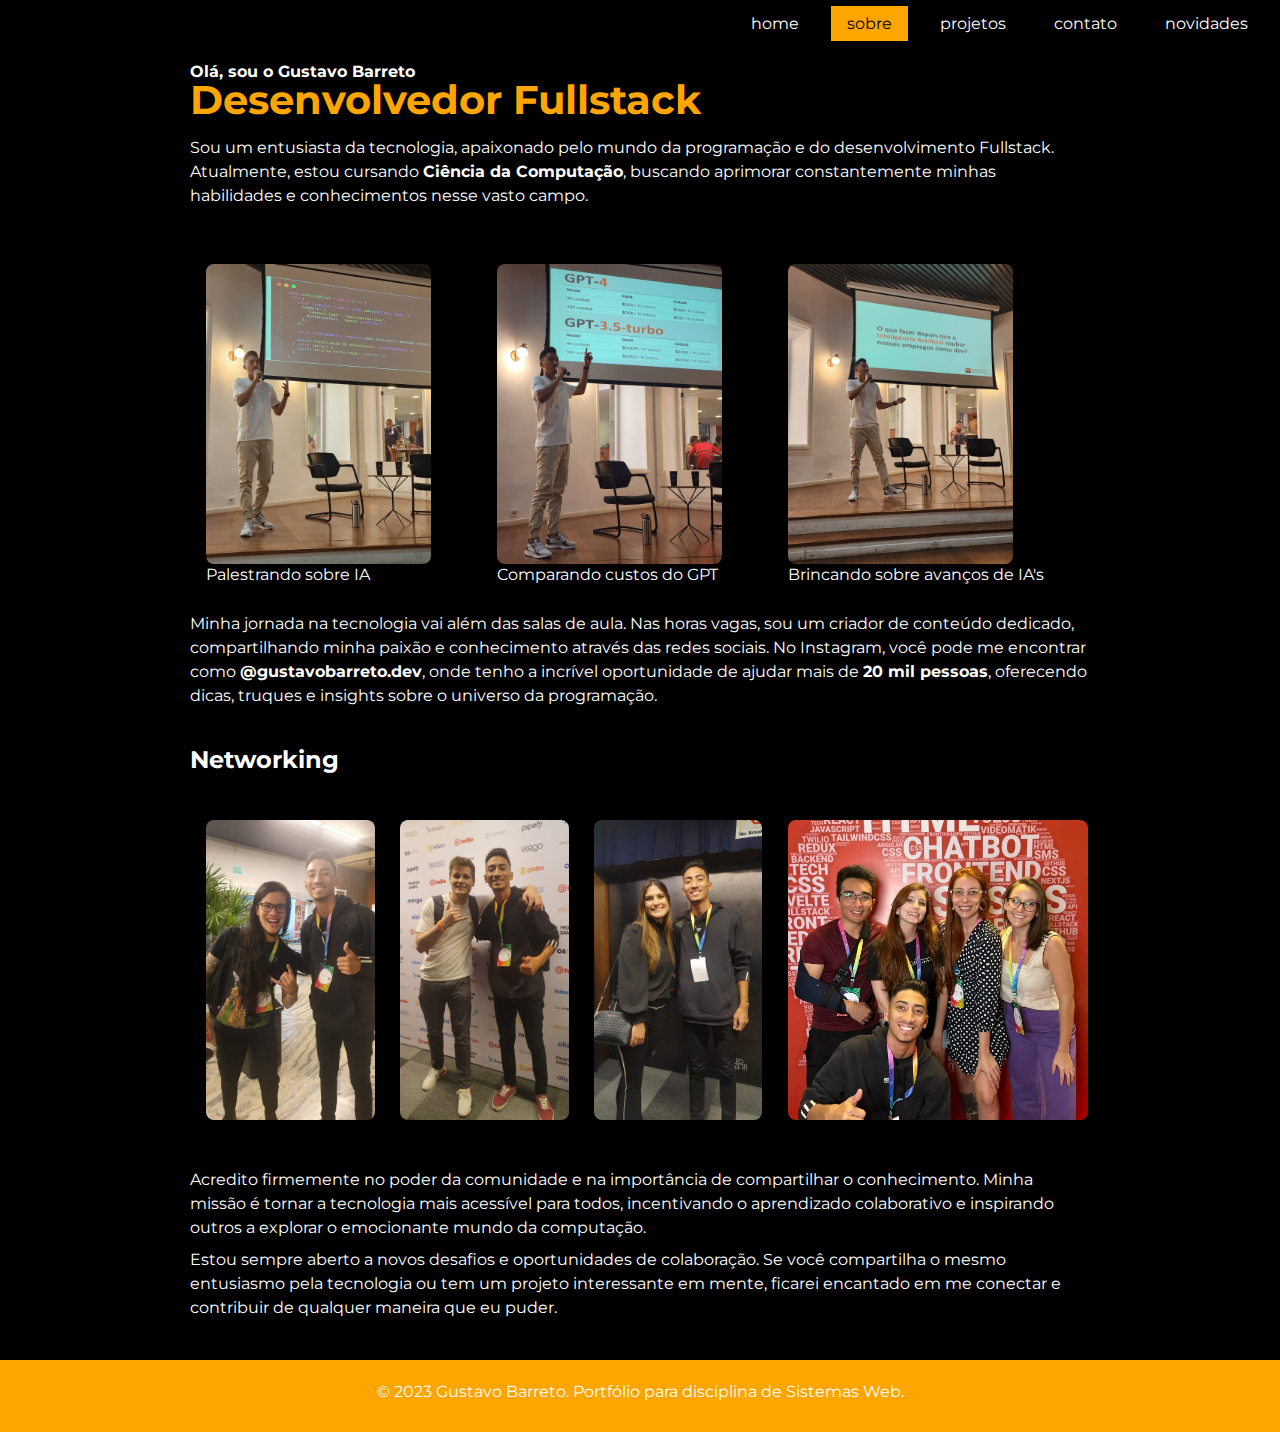
<file: about.html>
<!DOCTYPE html>
<html lang="pt-BR">

<head>
  <meta charset="UTF-8">
  <meta name="viewport" content="width=device-width, initial-scale=1.0">
  <!-- JS imports -->

  <!-- CSS imports -->
  <link rel="stylesheet" href="./styles/reset.css" />
  <link rel="stylesheet" href="./styles/about/about-styles.css" />
  <link rel="stylesheet" href="./styles/global/responsive-menu.css">
  <link rel="stylesheet" href="./styles/global/footer.css">

  <title>Gustavo Barreto - Sobre</title>
</head>

<body>
  <header class="header">
    <nav role="navigation" class="navbar">
      <h1></h1>
      <div tabindex="1" class="hamburger" aria-expanded="false" aria-controls="menu" aria-label="Show Navigation Menu">
        <span class="bar"></span>
        <span class="bar"></span>
        <span class="bar"></span>
      </div>
      <ul class="nav-menu">
        <li class="nav-item">
          <a href="https://barretogustavo.github.io/gustavo-barreto/index.html" class="nav-link">home</a>
        </li>
        <li class="nav-item">
          <a href="#" class="nav-link in-focus">sobre</a>
        </li>
        <li class="nav-item">
          <a href="https://barretogustavo.github.io/gustavo-barreto/projects.html" class="nav-link">projetos</a>
        </li>
        <li class="nav-item">
          <a href="https://barretogustavo.github.io/gustavo-barreto/contact.html" class="nav-link">contato</a>
        </li>
        <li class="nav-item">
          <a href="https://barretogustavo.github.io/gustavo-barreto/news.html" class="nav-link">novidades</a>
        </li>
      </ul>
    </nav>
  </header>

  <div class="container">
    <div class="about-area">
      <div>
        <h3>Olá, sou o Gustavo Barreto</h3>
        <h1 class="title-primary">Desenvolvedor Fullstack</h1>
        <p>Sou um entusiasta da tecnologia, apaixonado pelo mundo da programação e do desenvolvimento
          Fullstack.
          Atualmente, estou
          cursando <strong>Ciência da Computação</strong>, buscando aprimorar constantemente minhas habilidades e
          conhecimentos nesse
          vasto campo.
        </p>
        <div class="gallery">
          <figure>
            <img src="assets/palestra-1.jpeg" height="100%" alt="Imagem 1">
            <figcaption>Palestrando sobre IA</figcaption>
          </figure>
          <figure>
            <img src="assets/palestra-2.jpeg" height="100%" alt="Imagem 1">
            <figcaption>Comparando custos do GPT</figcaption>
          </figure>
          <figure>
            <img src="assets/palestra-3.jpeg" height="100%" alt="Imagem 1">
            <figcaption>Brincando sobre avanços de IA's</figcaption>
          </figure>
        </div>
        <p>
          Minha jornada na tecnologia vai além das salas de aula. Nas horas vagas, sou um criador de conteúdo dedicado,
          compartilhando minha paixão e conhecimento através das redes sociais. No Instagram, você pode me encontrar
          como
          <strong><a href="https://www.instagram.com/gustavobarreto.dev/"
              target="_blank">@gustavobarreto.dev</a></strong>, onde tenho a incrível oportunidade de ajudar mais de
          <strong>20 mil
            pessoas</strong>,
          oferecendo dicas,
          truques e
          insights sobre o universo da programação.
        </p>
        <h2>Networking</h2>
        <div class="gallery">
          <figure>
            <img src="assets/criador-1.jpeg" height="100%" alt="Imagem 1">
          </figure>
          <figure>
            <img src="assets/criador-2.jpeg" height="100%" alt="Imagem 1">
          </figure>
          <figure>
            <img src="assets/criador-3.jpeg" height="100%" alt="Imagem 1">
          </figure>
          <figure>
            <img src="assets/criador-4.jpeg" height="100%" alt="Imagem 1">
          </figure>
        </div>

        <p>
          Acredito firmemente no poder da comunidade e na importância de compartilhar o conhecimento. Minha missão é
          tornar a
          tecnologia mais acessível para todos, incentivando o aprendizado colaborativo e inspirando outros a explorar o
          emocionante mundo da computação.

        </p>
        <p>

          Estou sempre aberto a novos desafios e oportunidades de colaboração. Se você compartilha o mesmo entusiasmo
          pela
          tecnologia ou tem um projeto interessante em mente, ficarei encantado em me conectar e contribuir de qualquer
          maneira
          que eu puder.
        </p>
      </div>
    </div>
  </div>
  <footer>
    <p>&copy; 2023 Gustavo Barreto. Portfólio para disciplina de Sistemas Web.</p>
  </footer>





  <script src="src/index.js"></script>
</body>

</html>
</file>
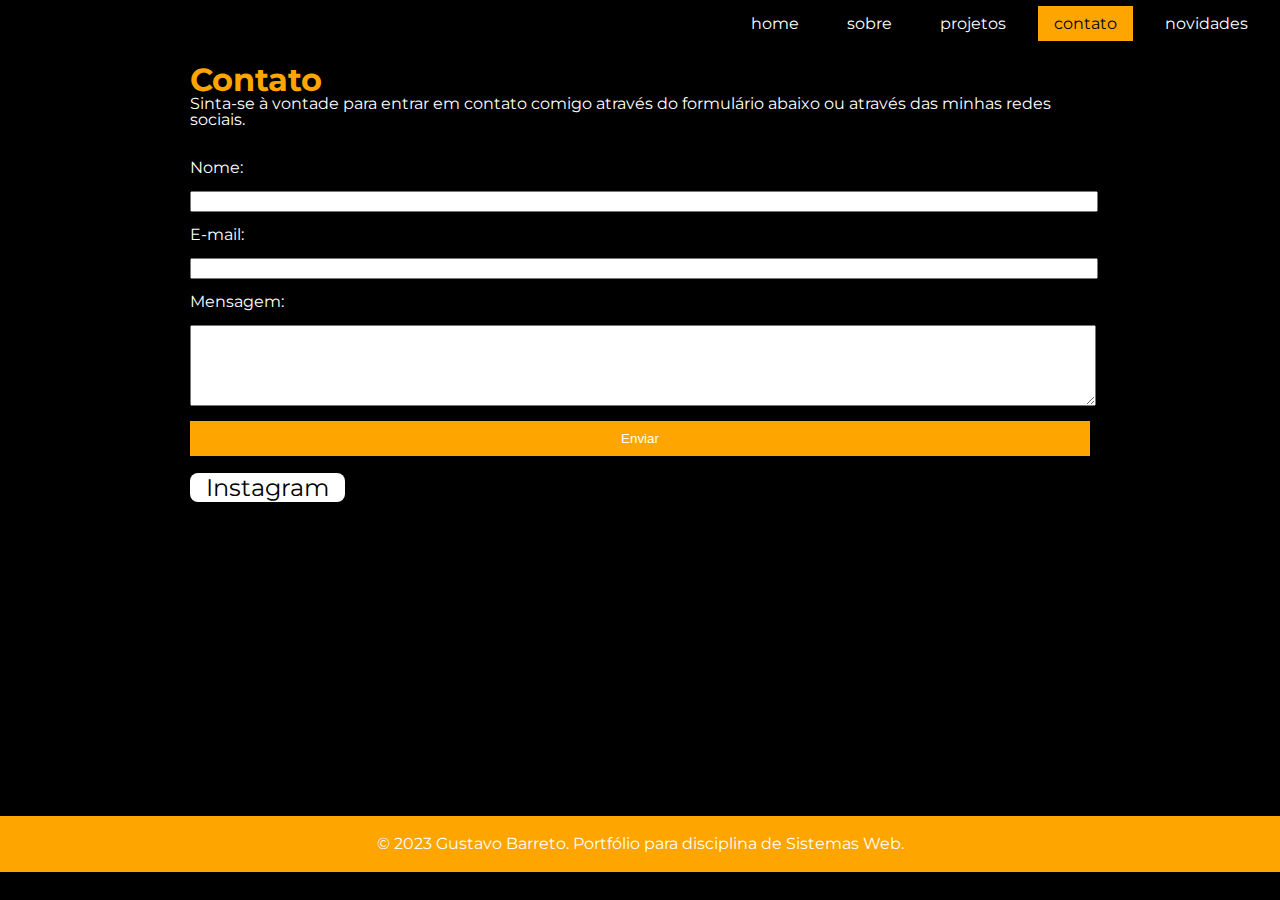
<file: contact.html>
<!DOCTYPE html>
<html lang="pt-BR">

<head>
  <meta charset="UTF-8">
  <meta name="viewport" content="width=device-width, initial-scale=1.0">
  <link rel="stylesheet" href="https://fonts.googleapis.com/icon?family=Material+Icons">


  <!-- CSS imports -->
  <link rel="stylesheet" href="./styles/reset.css" />
  <link rel="stylesheet" href="./styles/contact/contact-style.css" />
  <link rel="stylesheet" href="./styles/global/responsive-menu.css">
  <link rel="stylesheet" href="./styles/global/footer.css">

  <title>Gustavo Barreto - Contato</title>
</head>

<body>
  <header class="header">
    <nav role="navigation" class="navbar">
      <h2></h2>
      <div tabindex="1" class="hamburger" aria-expanded="false" aria-controls="menu" aria-label="Show Navigation Menu">
        <span class="bar"></span>
        <span class="bar"></span>
        <span class="bar"></span>
      </div>
      <ul class="nav-menu">
        <li class="nav-item">
          <a href="https://barretogustavo.github.io/gustavo-barreto/index.html" class="nav-link">home</a>
        </li>
        <li class="nav-item">
          <a href="https://barretogustavo.github.io/gustavo-barreto/about.html" class="nav-link">sobre</a>
        </li>
        <li class="nav-item">
          <a href="https://barretogustavo.github.io/gustavo-barreto/projects.html" class="nav-link">projetos</a>
        </li>
        <li class="nav-item">
          <a href="#" class="nav-link in-focus">contato</a>
        </li>
        <li class="nav-item">
          <a href="https://barretogustavo.github.io/gustavo-barreto/news.html" class="nav-link">novidades</a>
        </li>
      </ul>
    </nav>
  </header>

  <div class="container">
    <div class="contact-area">
      <h1 class="title-primary">Contato</h1>
      <p class="page-description">Sinta-se à vontade para entrar em contato comigo através do formulário abaixo ou
        através das minhas redes sociais.</p>

      <form>
        <label for="name">Nome:</label>
        <input type="text" id="name" name="name" required>

        <label for="email">E-mail:</label>
        <input type="email" id="email" name="email" required>

        <label for="message">Mensagem:</label>
        <textarea id="message" name="message" rows="5" required></textarea>

        <button type="submit">Enviar</button>
      </form>

      <div class="social-icons">
        <a href="https://www.instagram.com/gustavobarreto.dev/" target="_blank">Instagram</a>
      </div>

    </div>
  </div>

  <footer>
    <p>&copy; 2023 Gustavo Barreto. Portfólio para disciplina de Sistemas Web.</p>
  </footer>

  <script src="src/index.js"></script>
</body>

</html>
</file>
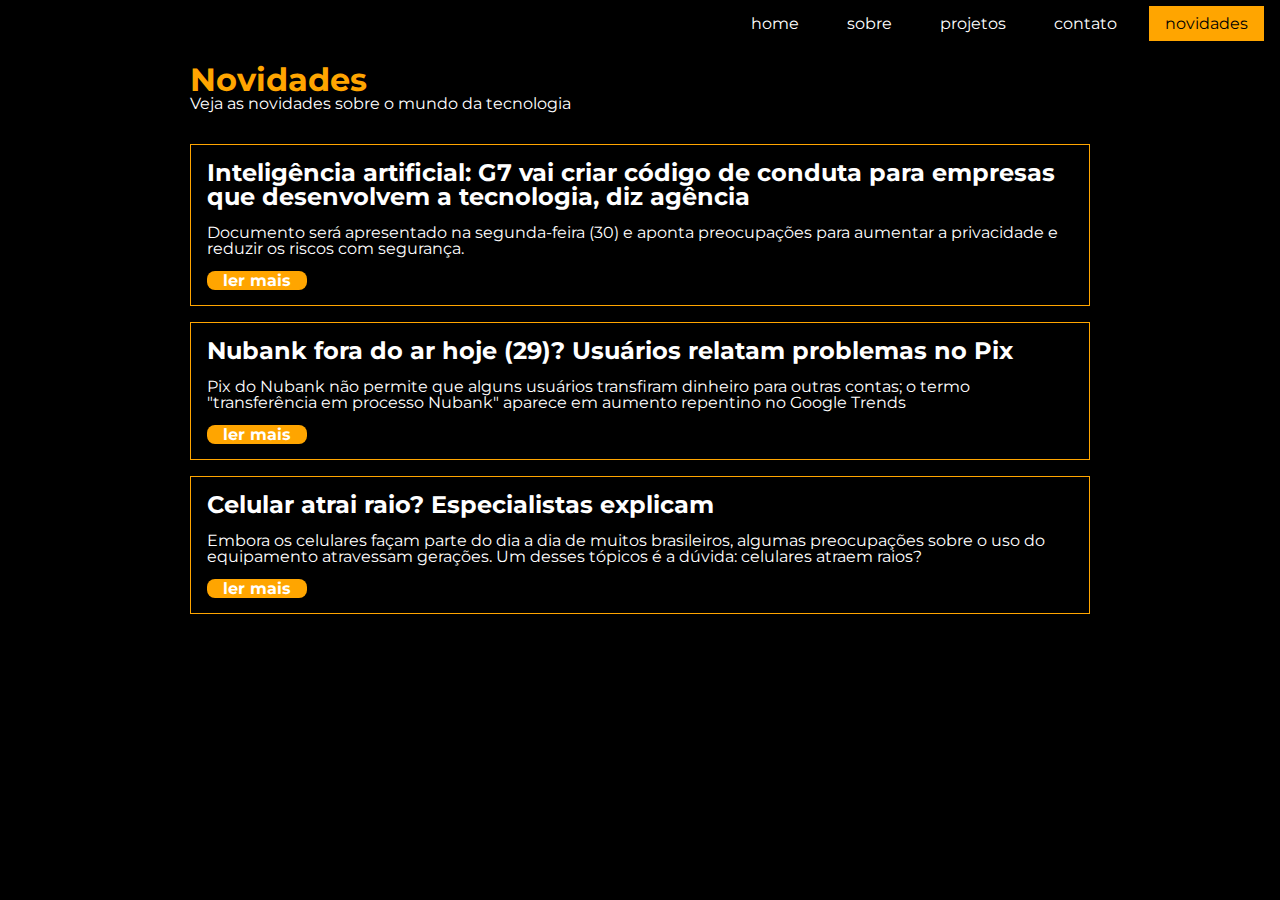
<file: news.html>
<!DOCTYPE html>
<html lang="pt-BR">

<head>
  <meta charset="UTF-8">
  <meta name="viewport" content="width=device-width, initial-scale=1.0">
  <link rel="stylesheet" href="https://fonts.googleapis.com/icon?family=Material+Icons">


  <!-- CSS imports -->
  <link rel="stylesheet" href="./styles/reset.css" />
  <link rel="stylesheet" href="./styles/news/news-style.css" />
  <link rel="stylesheet" href="./styles/global/responsive-menu.css">
  <link rel="stylesheet" href="./styles/global/footer.css">

  <title>Gustavo Barreto - Novidades</title>
</head>

<body>
  <header class="header">
    <nav role="navigation" class="navbar">
      <h2></h2>
      <div tabindex="1" class="hamburger" aria-expanded="false" aria-controls="menu" aria-label="Show Navigation Menu">
        <span class="bar"></span>
        <span class="bar"></span>
        <span class="bar"></span>
      </div>
      <ul class="nav-menu">
        <li class="nav-item">
          <a href="https://barretogustavo.github.io/gustavo-barreto/index.html" class="nav-link">home</a>
        </li>
        <li class="nav-item">
          <a href="https://barretogustavo.github.io/gustavo-barreto/about.html" class="nav-link">sobre</a>
        </li>
        <li class="nav-item">
          <a href="https://barretogustavo.github.io/gustavo-barreto/projects.html" class="nav-link">projetos</a>
        </li>
        <li class="nav-item">
          <a href="https://barretogustavo.github.io/gustavo-barreto/contact.html" class="nav-link">contato</a>
        </li>
        <li class="nav-item">
          <a href="#" class="nav-link in-focus">novidades</a>
        </li>
      </ul>
    </nav>
  </header>

  <div class="container">
    <div>
      <h1 class="title-primary">Novidades</h1>
      <p class="page-description">Veja as novidades sobre o mundo da tecnologia</p>

      <div class="news-area">
        <h2 class="news-title"><a href="#">Inteligência artificial: G7 vai criar código de conduta para empresas que
            desenvolvem a tecnologia, diz agência</a></h2>
        <p class="news-description">Documento será apresentado na segunda-feira (30) e aponta preocupações para aumentar
          a privacidade e reduzir os riscos
          com segurança.</p>
        <a href="https://g1.globo.com/tecnologia/noticia/2023/10/29/inteligencia-artificial-g7-vai-criar-codigo-de-conduta-para-empresas-que-desenvolvem-a-tecnologia-diz-agencia.ghtml"
          target="_blank" class="btn-see-more">ler mais</a>
      </div>

      <div class="news-area">
        <h2 class="news-title"><a href="#">Nubank fora do ar hoje (29)? Usuários relatam problemas no Pix</a></h2>
        <p class="news-description">Pix do Nubank não permite que alguns usuários transfiram dinheiro para outras
          contas; o termo "transferência em processo
          Nubank" aparece em aumento repentino no Google Trends</p>
        <a href="https://www.techtudo.com.br/noticias/2023/10/nubank-fora-do-ar-hoje-29-usuarios-relatam-problemas-no-pix-edapps.ghtml"
          target="_blank" class="btn-see-more">ler mais</a>
      </div>

      <div class="news-area">
        <h2 class="news-title"><a href="#">Celular atrai raio? Especialistas explicam</a></h2>
        <p class="news-description">Embora os celulares façam parte do dia a dia de muitos brasileiros, algumas
          preocupações sobre o uso do equipamento
          atravessam gerações. Um desses tópicos é a dúvida: celulares atraem raios?</p>
        <a href="https://www.cnnbrasil.com.br/tecnologia/celular-atrai-raio-especialistas-explicam/" target="_blank"
          class="btn-see-more">ler mais</a>
      </div>

    </div>
  </div>

  <script src="src/index.js"></script>
</body>

</html>
</file>
<file: styles/about/about-styles.css>
.about-area {
  width: 100%;
  display: flex;
  justify-content: space-between;
}

.about-area div:nth-child(1) {
  width: 100%;
  display: flex;
  flex-direction: column;
}

h3 {
  font-size: 1rem;
}

h1 {
  font-size: 2.5rem;
  margin-bottom: 1rem;
}

p {
  line-height: 1.5;
  margin-bottom: 0.5rem;
}

h2 {
  margin: 2rem 0 0 0;
}

.gallery {
  display: flex;
  justify-content: space-between;
  margin: 2rem 0;
  padding: 1rem;
}

.gallery figure {
  width: 33%;
  height: 300px;
}

figure img {
  border-radius: 0.5rem;
}
</file>
<file: styles/global/responsive-menu.css>
ul {
  list-style: none;
}

a {
  text-decoration: none;
}

nav {
  display: flex;
  justify-content: space-between;
  align-items: center;
  padding: 1rem 1rem;
}

.nav-menu {
  display: flex;
}

.nav-item {
  margin-left: 1rem;
}

.in-focus {
  background-color: orange;
  color: #000 !important;
}

.nav-link {
  font-size: 1rem;
  font-weight: 400;
  color: #fff;
  padding: 0.5rem 1rem;
}

.nav-link:hover {
  color: #080808;
  background-color: orange;
}

/* Responsive style */
.hamburger {
  display: none;
}

.bar {
  display: block;
  width: 25px;
  height: 3px;
  margin: 5px auto;
  background-color: #666666;
}

@media only screen and (max-width: 768px) {
  nav {
    display: flex;
    flex-direction: row-reverse;
  }

  .nav-menu {
    position: fixed;
    top: 0;
    left: -100%;
    flex-direction: column;
    padding: 0;
    width: 100%;
    transition: 0.3s;
    z-index: 91;
    height: 100vh;
    background-color: #fff;
  }

  .nav-menu.active {
    left: 0;
    height: 100vh;
  }

  .nav-item {
    margin: 2.5rem 0;
  }

  .nav-link {
    color: #080808;
  }

  .nav-link:hover {
    color: #3d3d3d;
  }

  .hamburger {
    display: block;
    cursor: pointer;
    padding: 0.5rem;
    position: absolute;
    z-index: 99;
    top: 10px;
    height: 30px;
  }

  .hamburger.active .bar:nth-child(2) {
    opacity: 0;
  }

  .hamburger.active .bar:nth-child(1) {
    transform: translateY(8px) rotate(45deg);
  }

  .hamburger.active .bar:nth-child(3) {
    transform: translateY(-8px) rotate(-45deg);
  }
}
</file>
<file: styles/global/footer.css>
footer {
  background-color: orange;
  color: #fff;
  padding: 20px 0;
  margin-top: 2rem;
  width: 100%;
  display: flex;
  justify-content: center;
}

.footer-content {
  text-align: center;
}

@media (max-width: 768px) {
  footer {
    text-align: center;
  }
}
</file>
<file: styles/contact/contact-style.css>
.page-description {
  margin-bottom: 2rem;
}

.contact-area {
  height: 80vh;
}

form {
  display: flex;
  flex-direction: column;
  margin: 0 auto;
}

label,
input,
textarea {
  margin-bottom: 15px;
  width: 100%;
}

button {
  background-color: orange;
  color: #fff;
  border: none;
  padding: 10px 20px;
  cursor: pointer;
  transition: background-color 0.3s;
}

button:hover {
  background-color: rgb(216, 143, 8);
}

.social-icons {
  margin-top: 20px;
}

.social-icons a {
  font-size: 1.5rem;
  background-color: #fff;
  color: #000;
  padding: 0 1rem;
  border-radius: 0.5rem;
}
</file>
<file: styles/news/news-style.css>
.page-description {
  margin-bottom: 2rem;
}

.news-area {
  width: auto;
  margin: 1rem 0;
  border: 1px solid orange;
  padding: 1rem;
}

.news-area h2 {
  margin-bottom: 1rem;
}

.news-description {
  margin-bottom: 1rem;
}

.btn-see-more {
  height: 30px;
  background-color: orange;
  outline: none;
  margin-top: 1rem;
  border: none;
  color: #fff;
  padding: 0 1rem;
  border-radius: 0.5rem;
  font-weight: bold;
}
</file>
